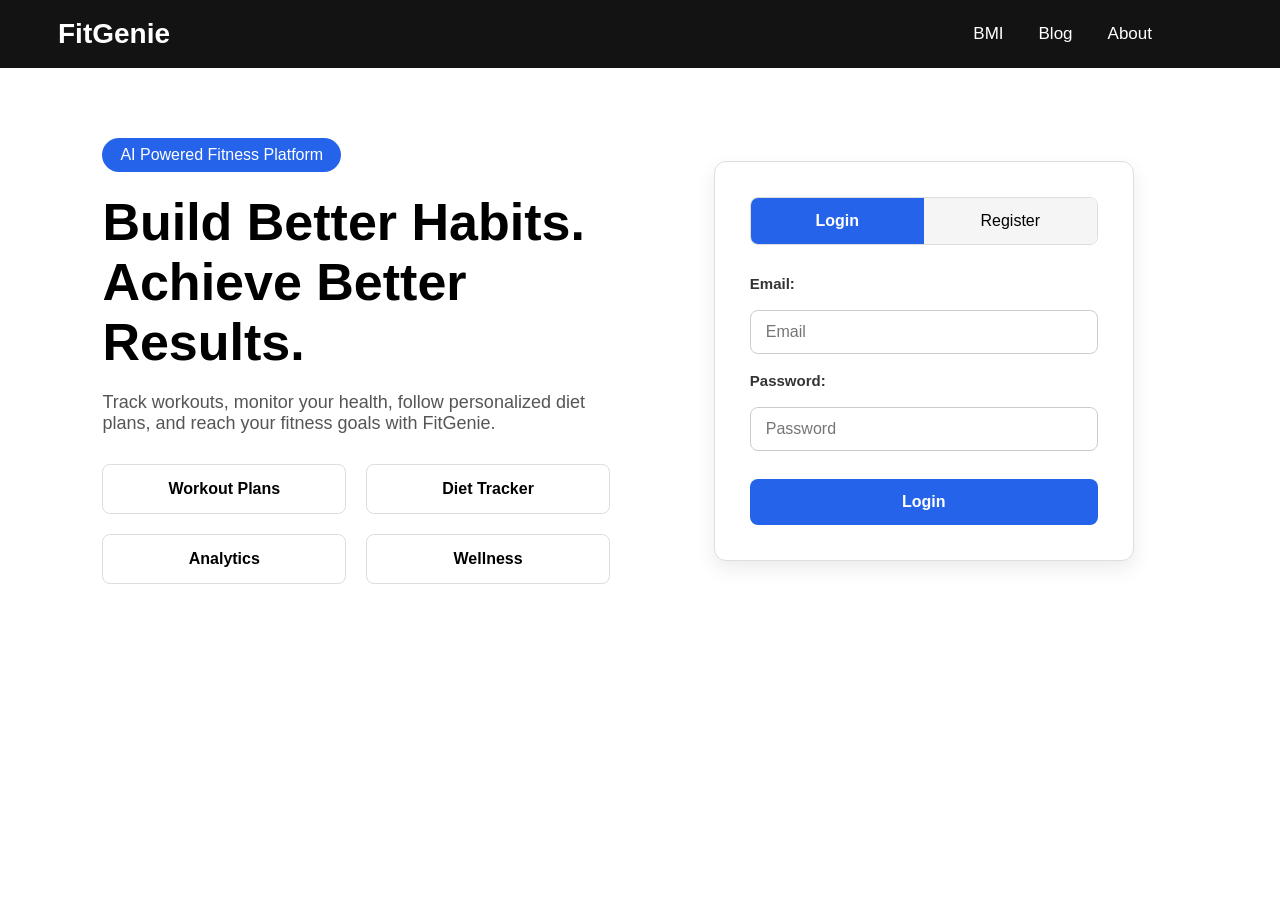
<file: index.html>
<!DOCTYPE html>
<html lang="en">
<head>
    <meta charset="UTF-8">
    <meta name="viewport" content="width=device-width, initial-scale=1.0">
    <title>FitGenie</title>
    <link rel="stylesheet" href="style.css">
</head>
<body>

<header>
    <nav class="navbar">

        <div class="logo">FitGenie</div>

        <ul class="nav-links">
            <li><a href="#" onclick="openBMI()">BMI</a></li>
            <li><a href="blog.html" target="_blank">Blog</a></li>
            <li><a href="about.html" target="_blank">About</a></li>
        </ul>

        <button class="menu-btn" onclick="toggleMenu()">☰</button>

    </nav>

    <div class="mobile-menu" id="mobileMenu">
        <a href="#" onclick="openBMI()">BMI</a>
        <a href="blog.html" target="_blank">Blog</a>
        <a href="about.html" target="_blank">About</a>
    </div>

</header>

<section class="hero">

    <div class="left">

        <span class="badge">
            AI Powered Fitness Platform
        </span>

        <h1>
            Build Better Habits.<br>
            Achieve Better Results.
        </h1>

        <p>
            Track workouts, monitor your health,
            follow personalized diet plans,
            and reach your fitness goals with FitGenie.
        </p>

        <div class="features">

            <div class="card"> Workout Plans</div>
            <div class="card"> Diet Tracker</div>
            <div class="card"> Analytics</div>
            <div class="card"> Wellness</div>

        </div>

    </div>

    <div class="right">
        <div class="form-box">
            <div class="tabs">

                <button class="tab active" id="loginTab"
                    onclick="showLogin()">
                    Login
                </button>

                <button class="tab" id="registerTab"
                    onclick="showRegister()">
                    Register
                </button>
            </div>

            <form id="loginForm">
                <label for="loginemail">Email:</label>
                <input type="email" id="loginemail" placeholder="Email" required>

                <label for="loginpassword">Password:</label>
                <input type="password" id="loginpassword" placeholder="Password" required>

                <button type="submit" class="submit-btn">
                    Login
                </button>
            </form>

            <form id="registerForm" style="display:none;">
                <label for="name">Full Name:</label>
                <input type="text" id="name" placeholder="Full Name" required>

                <label for="registeremail">Email:</label>
                <input type="email" id="registeremail" placeholder="Email" required>

                <label for="registerpassword">Password:</label>
                <input type="password" id="registerpassword" placeholder="Password" required>

                <button type="submit" class="submit-btn">
                    Create Account
                </button>
            </form>
        </div>
    </div>
</section>

   <!-- BMI POPUP -->

<div class="bmi-modal" id="bmiModal">

    <div class="bmi-box">
        <span class="close-btn" onclick="closeBMI()">&times;</span>

        <h2>BMI Calculator</h2>
        <label>Height (cm)</label>

        <input type="number" id="height" placeholder="Enter height">
        <label>Weight (kg)</label>

        <input type="number" id="weight" placeholder="Enter weight">
        <button onclick="calculateBMI()"> Calculate BMI </button>

        <h3 id="result" ></h3>

    </div>

</div>
<script>
function toggleMenu(){
const menu = document.getElementById("mobileMenu");
    if(menu.style.display==="block"){
        menu.style.display="none";
    }else{
        menu.style.display="block";
    }
}

const loginForm=document.getElementById("loginForm");
const registerForm=document.getElementById("registerForm");
const loginTab=document.getElementById("loginTab");
const registerTab=document.getElementById("registerTab");

function showLogin(){
    loginForm.style.display="block";
    registerForm.style.display="none";
    loginTab.classList.add("active");
    registerTab.classList.remove("active");
}

function showRegister(){
    loginForm.style.display="none";
    registerForm.style.display="block";
    registerTab.classList.add("active");
    loginTab.classList.remove("active");
}

// ------------bmi popup--------
function openBMI(){
    document.getElementById("bmiModal").style.display="flex";
}

function closeBMI(){
    document.getElementById("bmiModal").style.display="none";
}

function calculateBMI(){
    const height = Number(document.getElementById("height").value);
    const weight = Number(document.getElementById("weight").value);

    if(height<=0 || weight<=0){
        alert("Please enter valid height and weight.");
        return;
    }

    const bmi = weight / ((height/100)*(height/100));
    let category="";

    if(bmi<18.5){
         category="Underweight";
        }
    else if(bmi<25){ 
        category="Normal Weight";
        }
    else if(bmi<30){ 
        category="Overweight";
        }
    else{ 
        category="Obese";
      }

    document.getElementById("result").innerHTML= "BMI : "+bmi.toFixed(1)+"<br>"+category;
}

// -------------connect register form-------
registerForm.addEventListener("submit", async function(e){
    e.preventDefault();
    const data = {
        name: document.getElementById("name").value,
        email: document.getElementById("registeremail").value,
        password: document.getElementById("registerpassword").value
    };

    try {
        const response = await fetch("http://127.0.0.1:8000/register", {
            method: "POST",
            headers: { "Content-Type": "application/json" },
            body: JSON.stringify(data)
        });
        const result = await response.json();
        if(response.ok) {
            alert(result.message);
            showLogin();
        } else {
            alert(result.detail || "Registration failed");
        }
    } catch(err) {
        alert("Server error during registration.");
    }
});

// -------------connect login form & redirect-------
loginForm.addEventListener("submit", async function(e){
    e.preventDefault();
    const data = {
        email: document.getElementById("loginemail").value,
        password: document.getElementById("loginpassword").value
    };

    try {
        const response = await fetch("http://127.0.0.1:8000/login", {
            method: "POST",
            headers: { "Content-Type": "application/json" },
            body: JSON.stringify(data)
        });
        const result = await response.json();
        
        if(response.ok) {
            localStorage.setItem("user_id", result.user_id);
            localStorage.setItem("name", result.name);
            window.location.href = "dashboard.html";
        } else {
            // This will show you the exact error coming from FastAPI (e.g. User not found / Wrong Password)
            console.error("Backend Error Details:", result);
            alert(result.detail || "Login failed");
        }
    } catch(err) {
        console.error("Network/Server Error:", err);
        alert("Server connection failed.");
    }
});
</script>

</body>
</html>
</file>
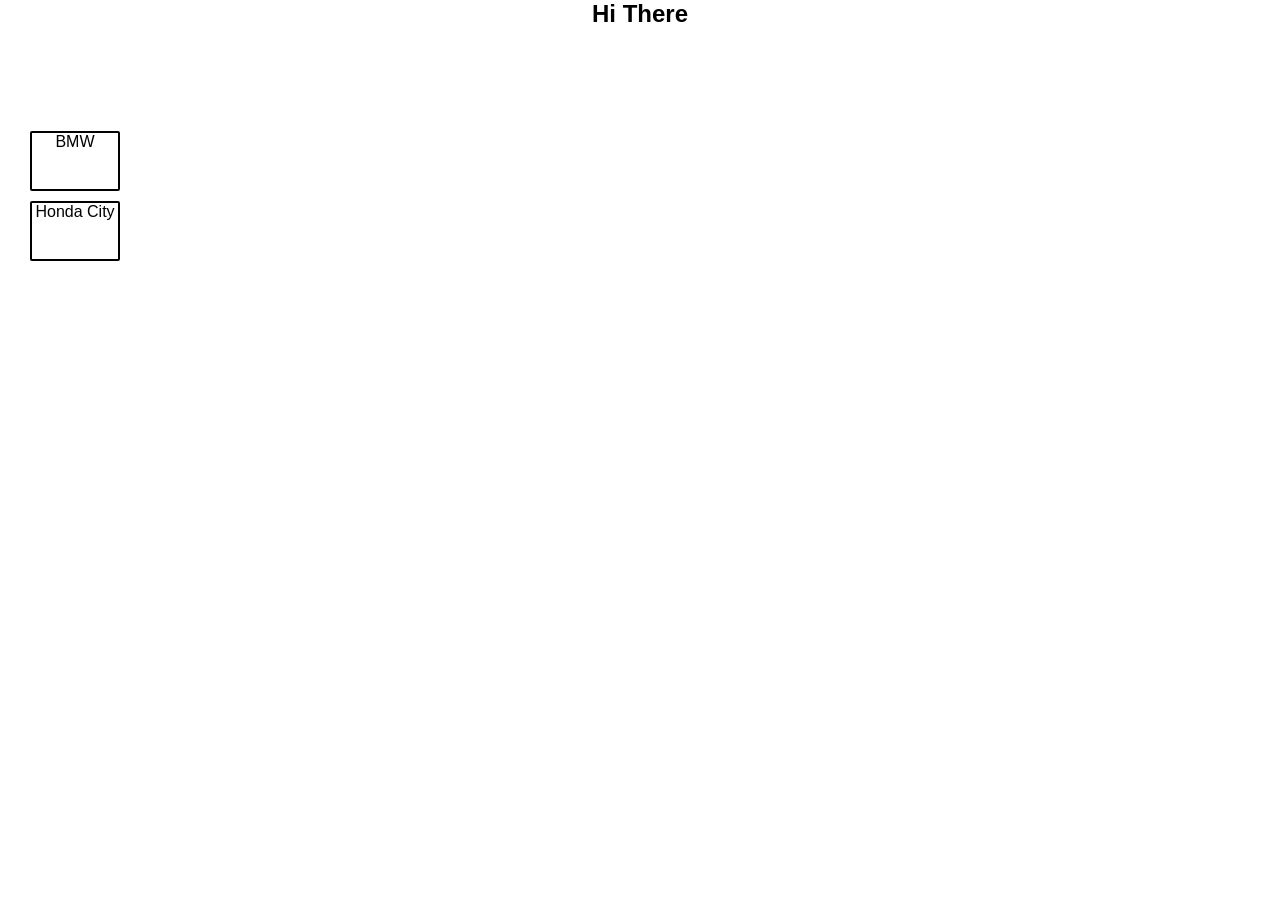
<file: blog.html>
<!DOCTYPE html>
<html lang="en">

<head>
    <meta charset="UTF-8">
    <meta name="viewport" content="width=device-width, initial-scale=1.0">
    <title>Blog</title>
    <link rel="stylesheet" href="style.css">
</head>
      <style>
        .left-container{
            display: flex;
            flex-direction: column;
            gap: 10px;
            text-align: center;
            justify-content: center;
            height: 300px;


        }
        .box{
            height: 60px;
            width: 90px;
            border: 2px solid black;
            border-radius: 2px;
            margin-left: 30px;
            
        }
    </style>
<body >
        <h2 align="center">Hi There</h2>
        <br>
        <div class="container">
            <div class="left-container">
                   <div class="box">BMW</div>
                   <div class="box">Honda City</div>
 
            </div>

            <div class="right">

            </div>
        </div>
        
        
</body>
</html>
</file>
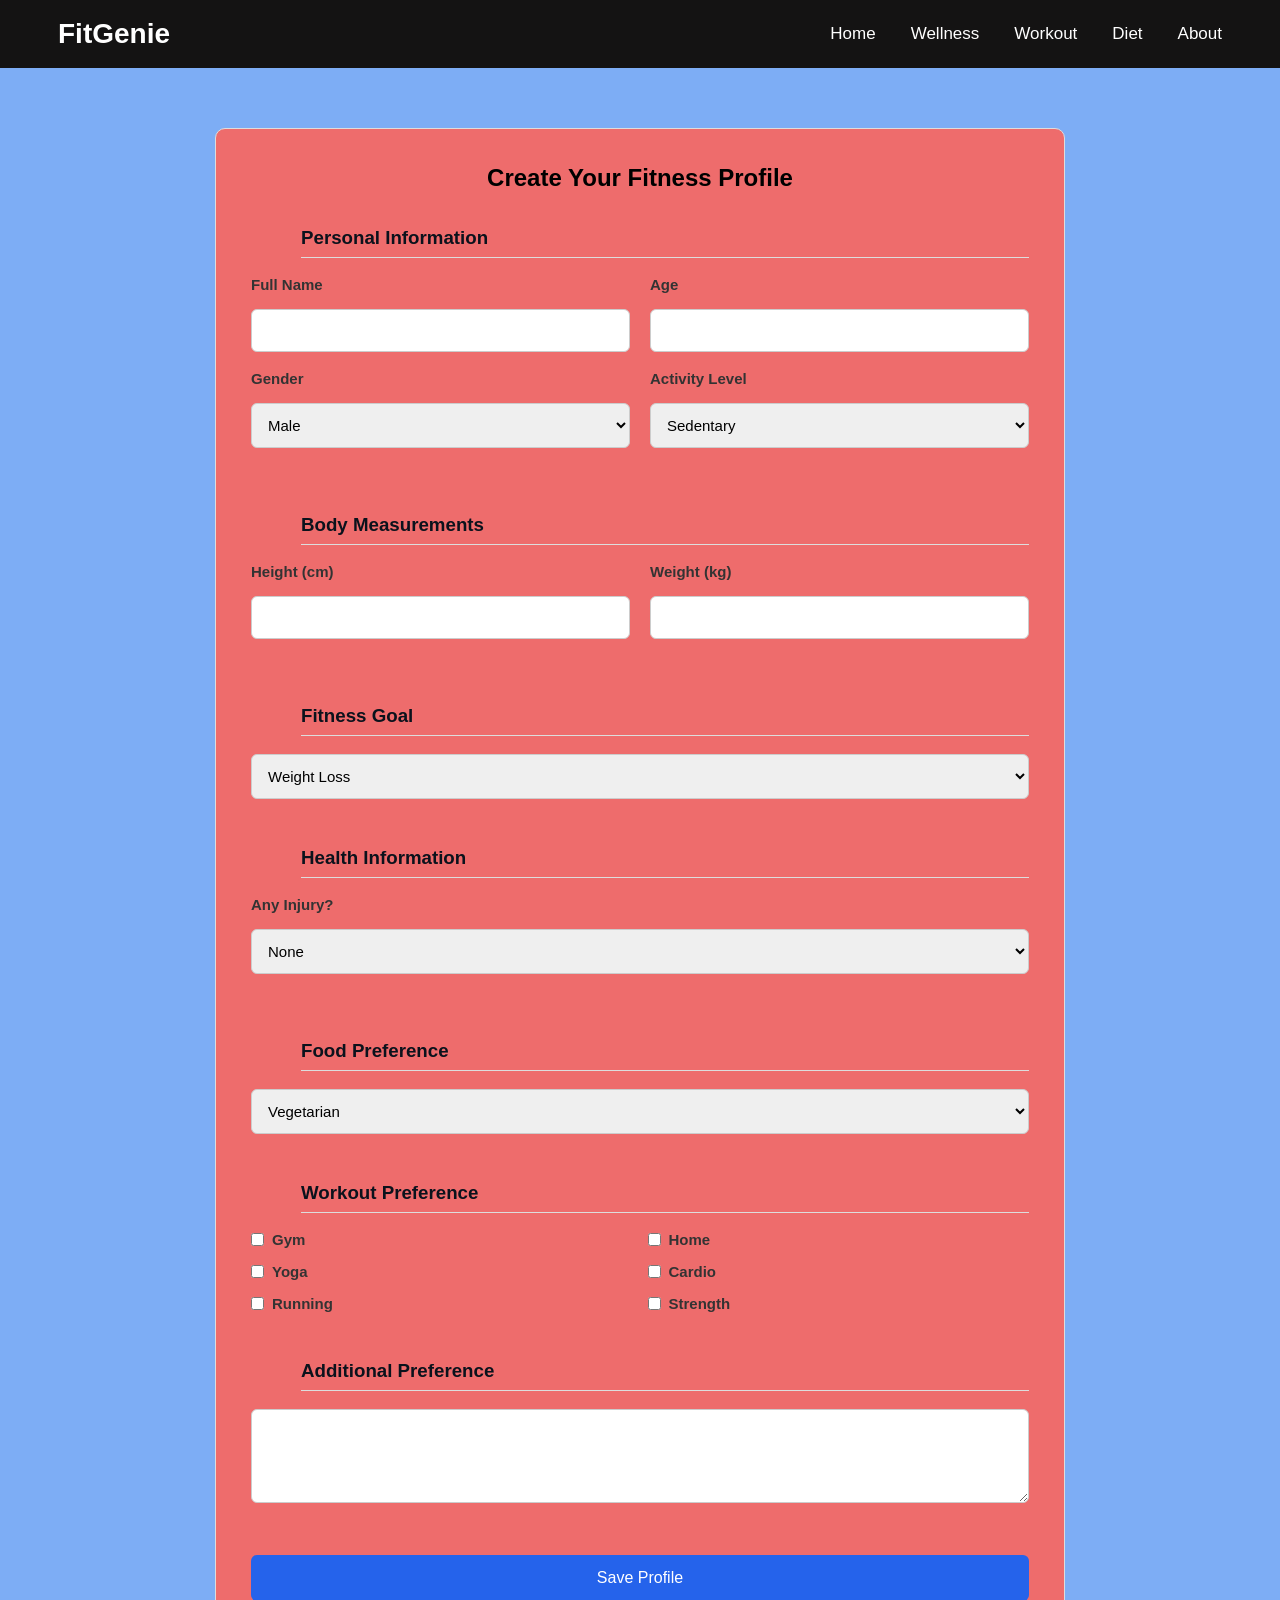
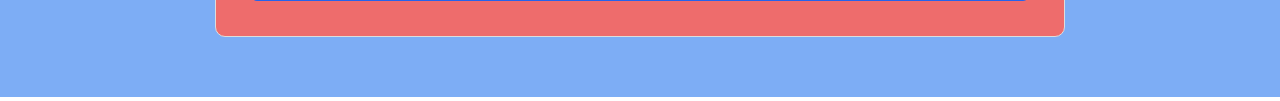
<file: wellness.html>
<!DOCTYPE html>
<html lang="en">

<head>
    <meta charset="UTF-8">
    <meta name="viewport" content="width=device-width, initial-scale=1.0">
    <title>wellness</title>
    <link rel="stylesheet" href="style.css">
</head>
<body>

<nav class="navbar">
    <div class="logo">
        FitGenie
    </div>

    <ul class="nav-links" id="navLinks">
        <li><a href="">Home</a></li>
        <li><a href="wellness.html">Wellness</a></li>
        <li><a href="workout.html">Workout</a></li>
        <li><a href="diet.html">Diet</a></li>
        <li><a href="about.html" target="blank">About</a></li>
    </ul>

    <button class="menu-btn" id="menuBtn">
        ☰
    </button>

</nav>
  <div class="wellness-container">

    <div class="wellness-form">

        <h2>Create Your Fitness Profile</h2>

        <form>

            <!-- Personal -->
            <div class="form-section">
                <h3>Personal Information</h3>
                <div class="form-row">
                    <div class="input-group">
                        <label for="name">Full Name</label>
                        <input type="text" id="name" required>
                    </div>

                    <div class="input-group">
                        <label for="age">Age</label>
                        <input type="number" id="age" required>
                    </div>
                </div>

                <div class="form-row">
                    <div class="input-group">
                        <label for="gender">Gender</label>
                        <select id="gender" required>
                            <option>Male</option>
                            <option>Female</option>
                            <option>Other</option>
                        </select>
                    </div>
                    <div class="input-group">

                        <label for="activitylevel">Activity Level</label>
                        <select  id="activitylevel" required>
                            <option>Sedentary</option>
                            <option>Lightly Active</option>
                            <option>Moderately Active</option>
                            <option>Very Active</option>
                        </select>
                    </div>
                </div>
            </div>

            <div class="form-section">
                <h3>Body Measurements</h3>
                <div class="form-row">
                    <div class="input-group">
                        <label for="height">Height (cm)</label>
                        <input type="number" id="height" required>
                    </div>

                    <div class="input-group">
                        <label for="weight">Weight (kg)</label>
                        <input type="number" id="weight" required>
                    </div>
                </div>
            </div>

            <div class="form-section">
                <h3>Fitness Goal</h3>

                <select id="goal" required>

                    <option>Weight Loss</option>
                    <option>Weight Gain</option>
                    <option>Muscle Building</option>
                    <option>General Fitness</option>
                    <option>Improve Endurance</option>

                </select>
            </div>

            <div class="form-section">
                <h3>Health Information</h3>

                <div class="input-group">

                    <label for="injury">Any Injury?</label>

                    <select id="injury" onchange="showTextbox()" >

                        <option>None</option>
                        <option>Knee Pain</option>
                        <option>Back Pain</option>
                        <option>Shoulder Injury</option>
                        <option>Neck Pain</option>
                        <option>Other</option>

                    </select>
                </div>

                <div class="input-group" id="injuryBox" style="display:none;">

                    <label for="injuryDescribe">Describe Injury</label>
                    <textarea rows="4"></textarea>
                </div>
            </div>

            <div class="form-section">

                <h3>Food Preference</h3>
                <select id="foodpreference" >
                    <option>Vegetarian</option>
                    <option>Non Vegetarian</option>
                    <option>Eggetarian</option>
                    <option>Vegan</option>
                    <option>No Preference</option>
                </select>
            </div>

            <div class="form-section">
                <h3>Workout Preference</h3>

                <div class="checkbox-grid" id="workoutpreference">

                    <label ><input type="checkbox"> Gym</label>
                    <label ><input type="checkbox"> Home</label>
                    <label ><input type="checkbox"> Yoga</label>
                    <label ><input type="checkbox"> Cardio</label>
                    <label ><input type="checkbox"> Running</label>
                    <label ><input type="checkbox"> Strength</label>

                </div>
            </div>
            <div class="form-section">
                <h3>Additional Preference</h3>
                <textarea rows="4"></textarea>

            </div>

            <button class="save-btn">
                Save Profile
            </button>
        </form>
    </div>

</div>


<script src="main.js"></script>
</body>

</html>
</file>
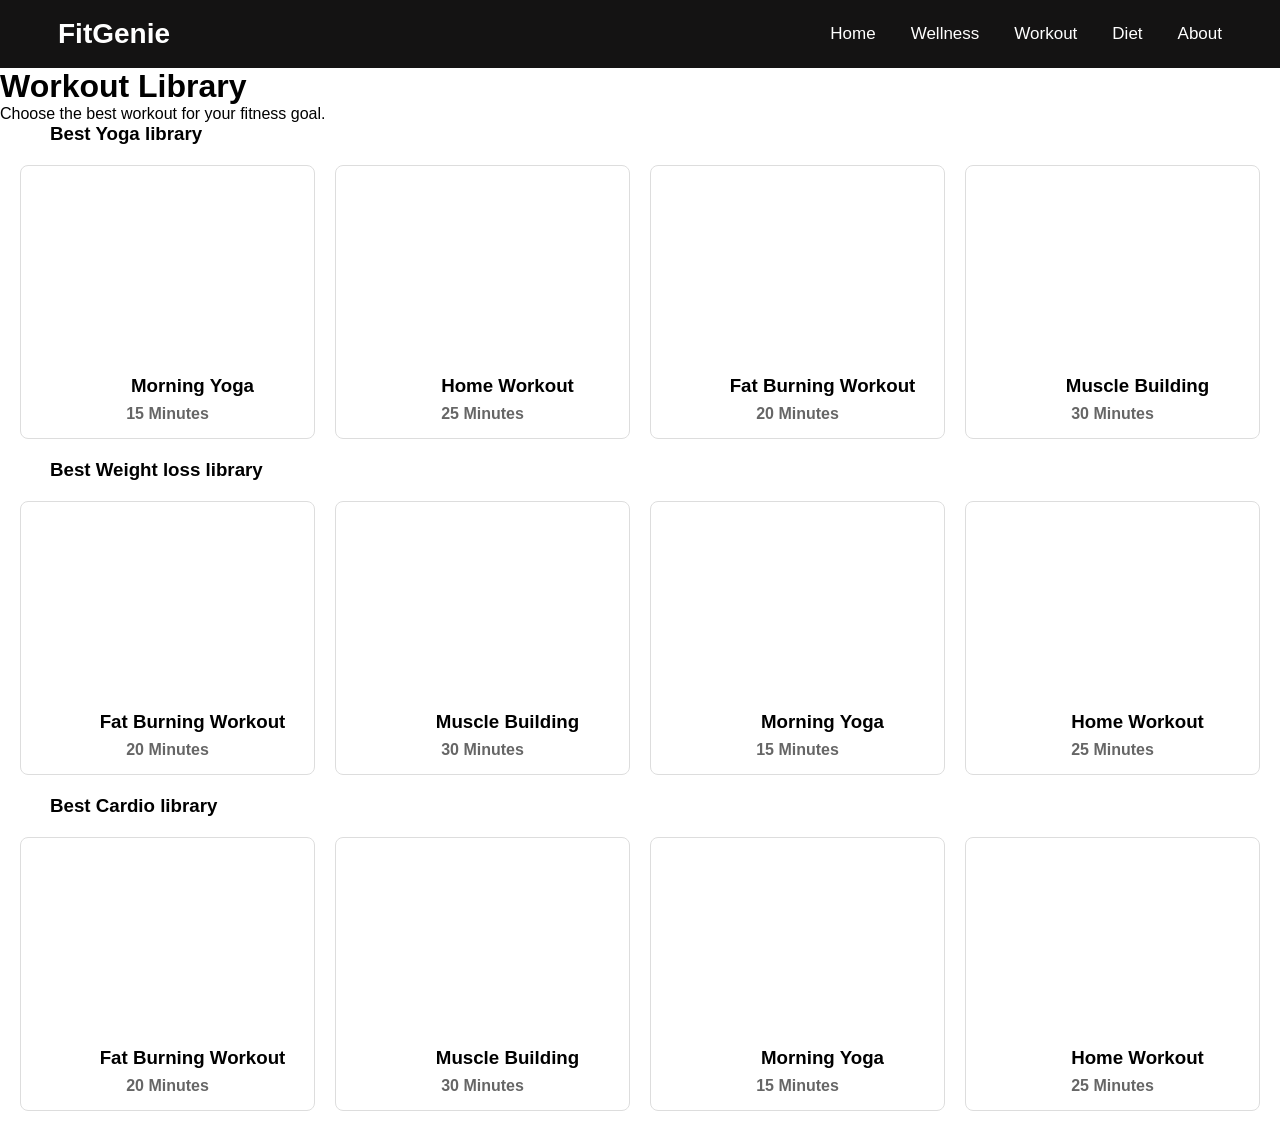
<file: workout.html>
<!DOCTYPE html>
<html lang="en">

<head>
    <meta charset="UTF-8">
    <meta name="viewport" content="width=device-width, initial-scale=1.0">
    <title>workout</title>
    <link rel="stylesheet" href="style.css">
</head>
<body>

<nav class="navbar">

    <div class="logo">
        FitGenie
    </div>

    <ul class="nav-links" id="navLinks">
        <li><a href="dashboard.html">Home</a></li>
        <li><a href="wellness.html">Wellness</a></li>
        <li><a href="workout.html">Workout</a></li>
        <li><a href="diet.html">Diet</a></li>
        <li><a href="about.html" target="blank">About</a></li>
    </ul>

    <button class="menu-btn" id="menuBtn">
        ☰
    </button>

</nav>



    <h1>Workout Library</h1>
    <p>Choose the best workout for your fitness goal.</p>


<h3>Best Yoga library</h3>
<section class="workout-container">

    <div class="card yoga home">

   <iframe width="100%" height="180" src="https://www.youtube.com/embed/v7AYKMP6rOE" allowfullscreen></iframe>
   <h3>Morning Yoga</h3>
   <p>15 Minutes</p>
   </div>


    <div class="card home">
   <iframe width="100%" height="180" src="https://www.youtube.com/embed/gC_L9qAHVJ8" allowfullscreen> </iframe>
   <h3>Home Workout</h3>
   <p>25 Minutes</p>

  </div>
  
    <div class="card weightloss">

     <iframe width="100%" height="180" src="https://www.youtube.com/embed/ml6cT4AZdqI" allowfullscreen> </iframe>
     <h3>Fat Burning Workout</h3>
     <p>20 Minutes</p>
    </div>

   <div class="card weightgain gym">

   <iframe width="100%" height="180" src="https://www.youtube.com/embed/U0bhE67HuDY" allowfullscreen></iframe>
   <h3>Muscle Building</h3>
   <p>30 Minutes</p>
  </div>

</section>
<h3>Best Weight loss library</h3>
<section class="workout-container">
  
    <div class="card weightloss">

     <iframe width="100%" height="180" src="https://www.youtube.com/embed/ml6cT4AZdqI" allowfullscreen> </iframe>
     <h3>Fat Burning Workout</h3>
     <p>20 Minutes</p>
    </div>


  <div class="card weightgain gym">

   <iframe width="100%" height="180" src="https://www.youtube.com/embed/U0bhE67HuDY" allowfullscreen></iframe>
   <h3>Muscle Building</h3>
   <p>30 Minutes</p>
  </div>


  <div class="card yoga home">

  <iframe width="100%" height="180" src="https://www.youtube.com/embed/v7AYKMP6rOE" allowfullscreen></iframe>
  <h3>Morning Yoga</h3>
  <p>15 Minutes</p>
  </div>


  <div class="card home">
   <iframe width="100%" height="180" src="https://www.youtube.com/embed/gC_L9qAHVJ8" allowfullscreen> </iframe>
   <h3>Home Workout</h3>
   <p>25 Minutes</p>

  </div>

</section>

<h3>Best Cardio library</h3>
<section class="workout-container">
  
    <div class="card weightloss">

     <iframe width="100%" height="180" src="https://www.youtube.com/embed/ml6cT4AZdqI" allowfullscreen> </iframe>
     <h3>Fat Burning Workout</h3>
     <p>20 Minutes</p>
    </div>


  <div class="card weightgain gym">

   <iframe width="100%" height="180" src="https://www.youtube.com/embed/U0bhE67HuDY" allowfullscreen></iframe>
   <h3>Muscle Building</h3>
   <p>30 Minutes</p>
  </div>


  <div class="card yoga home">

  <iframe width="100%" height="180" src="https://www.youtube.com/embed/v7AYKMP6rOE" allowfullscreen></iframe>
  <h3>Morning Yoga</h3>
  <p>15 Minutes</p>
  </div>


  <div class="card home">
   <iframe width="100%" height="180" src="https://www.youtube.com/embed/gC_L9qAHVJ8" allowfullscreen> </iframe>
   <h3>Home Workout</h3>
   <p>25 Minutes</p>

  </div>

</section>



<script src="main.js"></script>
</body>

</html>
</file>
<file: style.css>
*{
    margin:0;
    padding:0;
    box-sizing:border-box;
}

body{
    font-family:Arial, Helvetica, sans-serif;
}

/* -------------NAVBAR */

.navbar{

    display:flex;
    justify-content:space-between;
    align-items:center;
    padding:18px;
    background:rgb(20, 19, 19);
    color:white;
    position:sticky;
    
}

.logo{
    font-size:28px;
    font-weight:bold;
    margin-left:40px;
}

/* --------------------GRID ----------*/

.nav-links{
    display:grid;
    grid-template-columns:repeat(5,auto);
    gap:35px;
    list-style:none;
    margin-right:40px;
}

.nav-links a{
    color:white;
    text-decoration:none;
    font-size:17px;
}

.nav-links a:hover{
    color:#5a9cec;
}
 /*-------------- HAMBURGER  ---------*/

.menu-btn{
    display:none;
    font-size:30px;
    border:none;
    background:none;
    color:white;
    cursor:pointer;

}

/*-----------MOBILE----------- */

@media(max-width:768px){
   .navbar{
     flex-wrap:wrap;
    }

    .menu-btn{
      display:block;
    }

    .nav-links{
      width:100%;
      grid-template-columns:repeat(1,auto);
      text-align:center;
      gap:0;
      overflow:hidden;
      max-height:0;
      background:#111827;
      margin-top:20px;
    }

    .nav-links.active{
      max-height:400px;
    }

   .nav-links li{
     padding:18px 0;
     border-top:1px solid rgba(255,255,255,.15);
    }
}

/* ----login page------- */

/*MOBILE MENU-------*/

.mobile-menu{
    display:none;
    background:white;
    border-top:1px solid #ddd;
}

.mobile-menu a{
    display:block;
    padding:15px;
    text-decoration:none;
    color:#222;
    border-bottom:1px solid #eee;
}

.mobile-menu a:hover{
    background:#f0f4ff;
}

/* ------------ HERO SECTION------ */

.hero{
    display:flex;
    justify-content:space-between;
    align-items:center;
    gap:60px;
    padding:70px 8%;
}

/* -------LEFT SIDE--------*/

.left{
    flex:1;
}

.badge{
    display:inline-block;
    background:#2563eb;
    color:white;
    padding:8px 18px;
    border-radius:30px;
    margin-bottom:20px;
}

.left h1{
    font-size:52px;
    margin-bottom:20px;
}

.left p{
    font-size:18px;
    color:#555;
    margin-bottom:30px;
}

/*--------FEATURES---- */

.features{
    display:grid;
    grid-template-columns:repeat(2,1fr);
    gap:20px;
}

.card{
    background:white;
    padding:20px;
    text-align:center;
    border-radius:10px;
    border:1px solid #ddd;
    font-weight:bold;
}

.card:hover{
    background:#2563eb;
    color:white;
}

/* -----RIGHT SIDE------*/

.right{
    flex:1;
    display:flex;
    justify-content:center;
}

/* -----FORM BOX--------*/

.form-box{
    width:100%;
    max-width:420px;
    background:#fff;
    padding:35px;
    border-radius:12px;
    border:1px solid #ddd;
    box-shadow:0 8px 20px rgba(0,0,0,.08);

}

/*-------TABS --------- */

.tabs{
    display:flex;
    margin-bottom:30px;
    border-radius:8px;
    overflow:hidden;
    border:1px solid #ddd;

}

.tab{
    flex:1;
    padding:14px;
    border:none;
    background:#f5f5f5;
    cursor:pointer;
    font-size:16px;
    transition:.3s;
}

.tab:hover{
    background:#e9ecef;
}

.tab.active{

    background:#2563eb;
    color:white;
    font-weight:bold;
}

/* ----------FORM -------- */

form{

    display:flex;

    flex-direction:column;

    gap:18px;

}

/* -------------- INPUT GROUP --------- */

.input-group{

    display:flex;

    flex-direction:column;

    gap:8px;

}

/* ----------LABEL-----------*/

label{
    font-size:15px;
    font-weight:600;
    color:#333;
}

/* -------INPUT------  */

input{
    width:100%;
    padding:12px 15px;
    font-size:16px;
    border:1px solid #ccc;
    border-radius:8px;
    transition:.3s;

}

input:focus{
    outline:none;
    border-color:#2563eb;
    box-shadow:0 0 5px rgba(37,99,235,.25);

}

/* --------------BUTTON --------*/

.submit-btn{
    margin-top:10px;
    padding:14px;
    border:none;
    border-radius:8px;
    background:#2563eb;
    color:white;
    font-size:16px;
    font-weight:600;
    cursor:pointer;
    transition:.3s;

}

.submit-btn:hover{
    background:#1d4ed8;
}

/*--------RESPONSIVE--------*/

@media(max-width:768px){

.nav-links{
    display:none;
}

.menu-btn{
    display:block;
}

.hero{
    flex-direction:column;
    text-align:center;
}

.features{
    grid-template-columns:1fr;
}

.left h1{
    font-size:38px;
}

.form-box{
    width:100%;
}
   /* --------wellness form------- */
.form-row{
        grid-template-columns:1fr;
    }

.checkbox-grid{
        grid-template-columns:1fr;
    }

.wellness-form{
        padding:20px;
    }

    /* ---workout--- */
.search-section input{
width:90%;

}

}


/* ------------wellness form----- */

.wellness-container{
    width:100%;
    padding:60px 20px;
    display:flex;
    justify-content:center;
    background:#7dadf5;

}

.wellness-form{

    width:100%;
    max-width:850px;
    background:#ee6c6c;
    border:1px solid #ddd;
    border-radius:10px;
    padding:35px;

}

.wellness-form h2{
    text-align:center;
    margin-bottom:35px;
}

.form-section{
    margin-bottom:30px;
}

.form-section h3{
    margin-bottom:18px;
    color:#0b121c;
    border-bottom:1px solid #ddd;
    padding-bottom:8px;

}

.form-row{
    display:grid;
    grid-template-columns:repeat(2,1fr);
    gap:20px;

}

.input-group{
    display:flex;
    flex-direction:column;
    margin-bottom:18px;
}

.input-group label{
    margin-bottom:8px;
    font-weight:600;
}

.wellness-form input,
.wellness-form select,
.wellness-form textarea{
    width:100%;
    padding:12px;
    border:1px solid #ccc;
    border-radius:6px;
    font-size:15px;
}

.checkbox-grid{
    display:grid;
    grid-template-columns:repeat(2,1fr);
    gap:15px;
}

.checkbox-grid label{
    display:flex;
    align-items:center;
    gap:8px;

}

.checkbox-grid input{
    width:auto;
}

.save-btn{
    width:100%;
    padding:14px;
    border:none;
    border-radius:6px;
    background:#2563eb;
    color:#fff;
    font-size:16px;
    cursor:pointer;

}

.save-btn:hover{
    background:#1d4ed8;
}

/* ----------BMI form---- */
/* ---------- BMI MODAL ---------- */

.bmi-modal{

    display:none;

    position:fixed;

    left:0;

    top:0;

    width:100%;

    height:100%;

    background:rgba(0,0,0,.5);

    justify-content:center;

    align-items:center;

    z-index:1000;

}

.bmi-box{

    width:350px;

    background:white;

    padding:25px;

    border-radius:8px;

    position:relative;

}

.bmi-box h2{

    text-align:center;

    margin-bottom:20px;

}

.bmi-box label{

    display:block;

    margin-top:15px;

    margin-bottom:5px;

}

.bmi-box input{

    width:100%;

    padding:10px;

    border:1px solid #ccc;

    border-radius:5px;

}

.bmi-box button{

    width:100%;

    margin-top:20px;

    padding:12px;

    border:none;

    background:#2563eb;

    color:white;

    border-radius:5px;

    cursor:pointer;

}

.bmi-box button:hover{

    background:#1d4ed8;

}

.close-btn{

    position:absolute;

    top:10px;

    right:15px;

    font-size:28px;

    cursor:pointer;

}

#result{

    margin-top:20px;

    text-align:center;

}


/* ----------workout general */

.category-section{

display:flex;
justify-content:center;
gap:10px;
flex-wrap:wrap;
margin-bottom:30px;

}

.category-section button{

padding:10px 20px;
border:none;
background:#2563eb;
color:white;
cursor:pointer;

}

.category-section button:hover{

background:#1d4ed8;

}

.workout-container{

display:grid;

grid-template-columns:
repeat(auto-fit,minmax(280px,1fr));

gap:20px;

padding:20px;

}

.card{

background:white;

padding:15px;

border:1px solid #ddd;

border-radius:8px;

text-align:center;

}

.card h3{

margin-top:10px;

}

.card p{

margin-top:8px;
color:#666;

}

iframe{

border:none;

border-radius:6px;

}

h3{
    margin-left: 50px;

}

.dashboard-grid{
    display:grid;
    grid-template-columns:repeat(3,1fr);
    gap:20px;
    padding:20px;
}
.activity-card{
    background:white;
    padding:20px;
    border-radius:8px;
    border:1px solid #ddd;
    text-align:center;
    gap:5  0px;


}
.content{
    margin-top:20px;
    padding: 5px;

}
</file>
